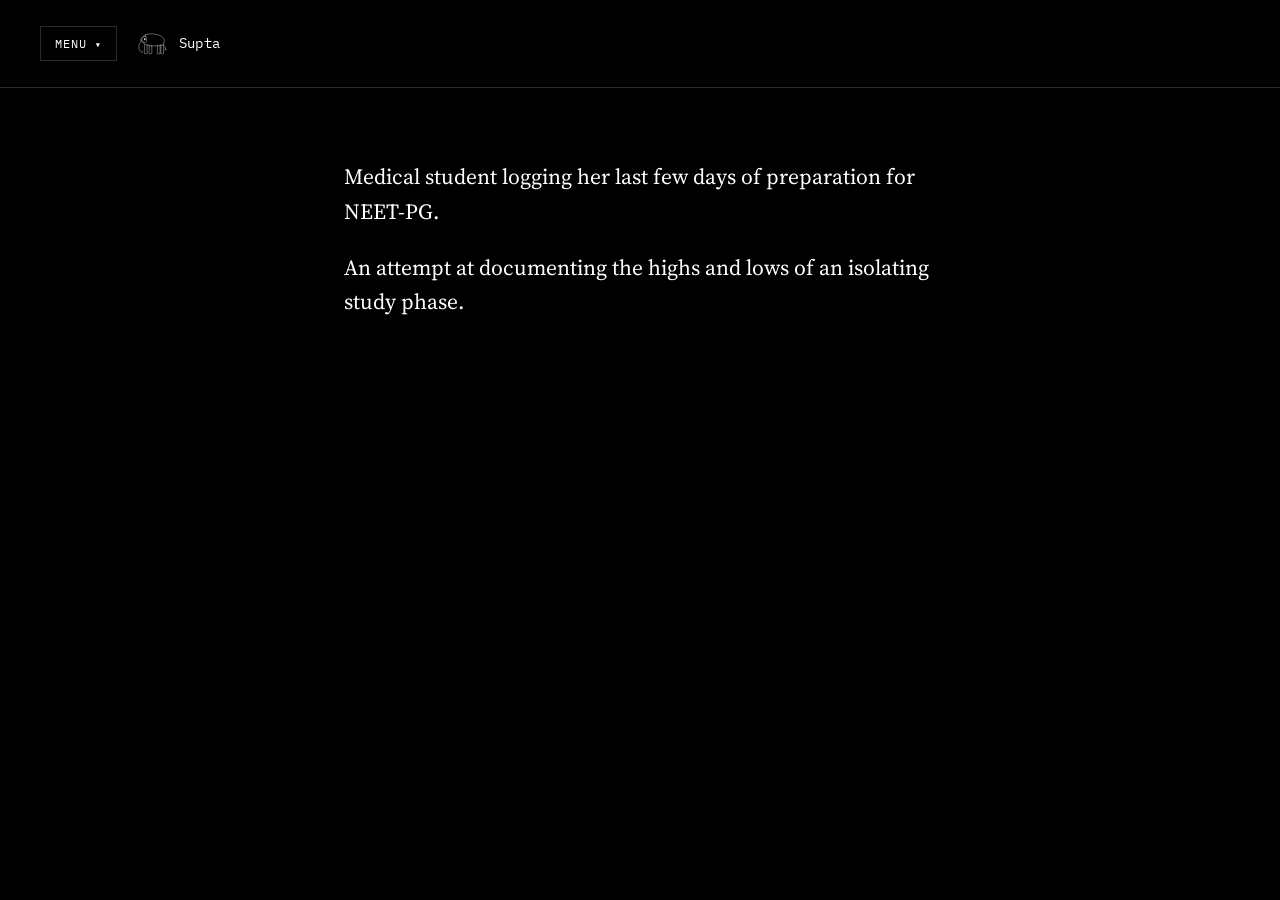
<file: index.html>
<!DOCTYPE html>
<html lang="en">
<head>
  <meta charset="UTF-8" />
  <meta name="viewport" content="width=device-width, initial-scale=1.0" />
  <title>Supta</title>
  <link rel="icon" type="image/svg+xml" href="favicon.svg" />
  <link rel="preconnect" href="https://fonts.googleapis.com" />
  <link rel="preconnect" href="https://fonts.gstatic.com" crossorigin />
  <link
    href="https://fonts.googleapis.com/css2?family=IBM+Plex+Mono:wght@400;500&family=Source+Serif+4:ital,wght@0,400;0,600;1,400&display=swap"
    rel="stylesheet"
  />
  <link rel="stylesheet" href="style.css" />
</head>
<body data-page="home">

  <header id="site-nav" class="topbar"></header>

  <main>
    <p class="home-lede">Medical student logging her last few days of preparation for NEET-PG.</p>
    <p class="home-lede">An attempt at documenting the highs and lows of an isolating study phase.</p>
  </main>

  <script src="nav.js"></script>
</body>
</html>
</file>
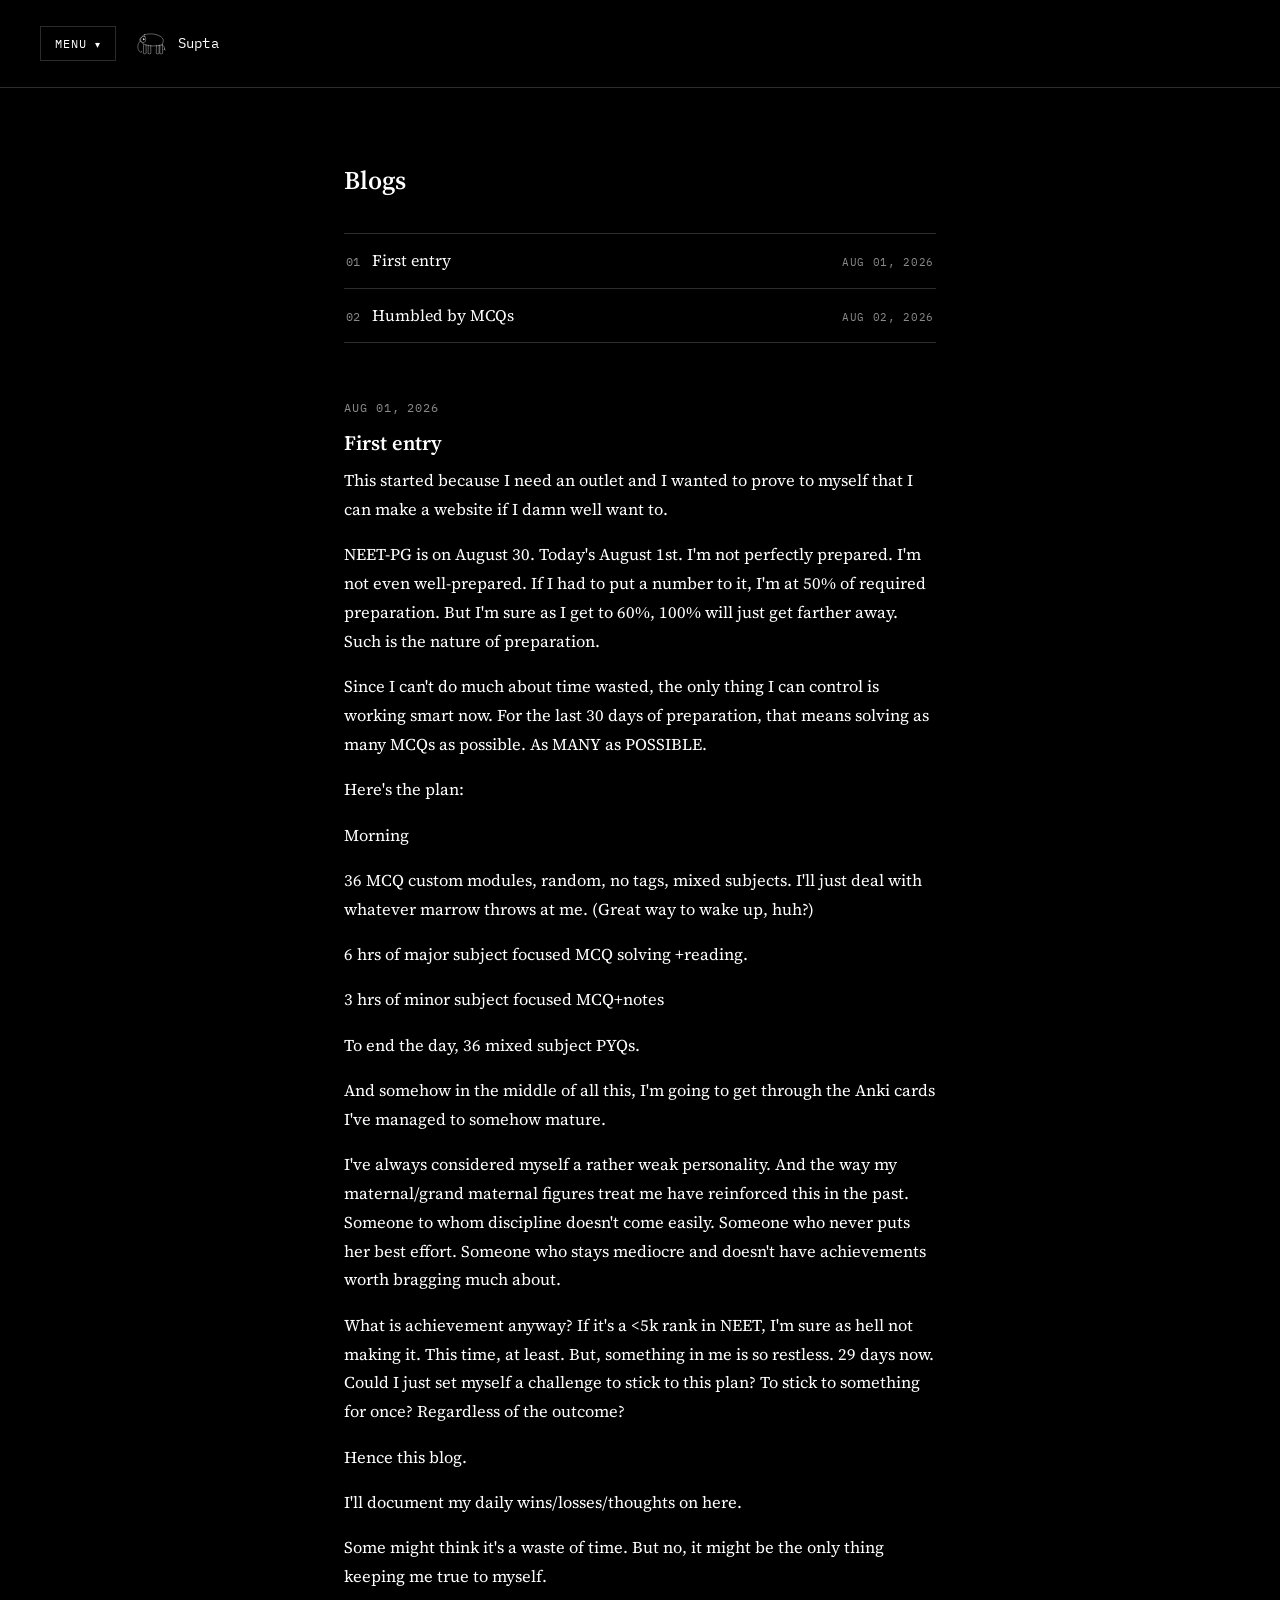
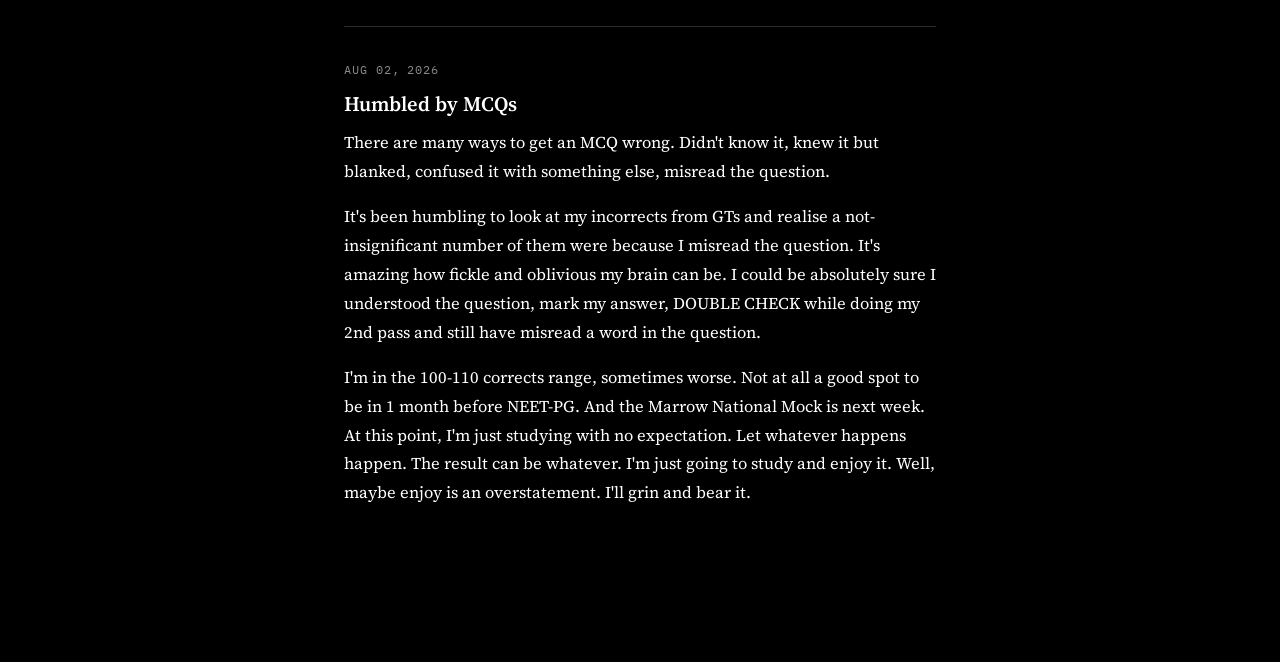
<file: blogs.html>
<!DOCTYPE html>
<html lang="en">
<head>
  <meta charset="UTF-8" />
  <meta name="viewport" content="width=device-width, initial-scale=1.0" />
  <title>Blogs — Supta</title>
  <link rel="icon" type="image/svg+xml" href="favicon.svg" />
  <link rel="preconnect" href="https://fonts.googleapis.com" />
  <link rel="preconnect" href="https://fonts.gstatic.com" crossorigin />
  <link
    href="https://fonts.googleapis.com/css2?family=IBM+Plex+Mono:wght@400;500&family=Source+Serif+4:ital,wght@0,400;0,600;1,400&display=swap"
    rel="stylesheet"
  />
  <link rel="stylesheet" href="style.css" />
</head>
<body data-page="blogs">

  <header id="site-nav" class="topbar"></header>

  <main>
    <h1 class="page-title">Blogs</h1>
    <ol class="post-index" id="post-index"></ol>
    <div id="feed"></div>
  </main>

  <script src="nav.js"></script>
  <script src="posts-data.js"></script>
  <script src="blogs.js"></script>
</body>
</html>
</file>
<file: style.css>
/* ---------------------------------------------------------
   Tokens
--------------------------------------------------------- */
:root {
  --bg:      #000000;
  --ink:     #ffffff;
  --muted:   #8a8a8a;
  --line:    #2b2b2b;

  --serif: 'Source Serif 4', 'Iowan Old Style', Georgia, 'Times New Roman', serif;
  --mono:  'IBM Plex Mono', 'SF Mono', 'Courier New', monospace;

  --content-max: 640px;
}

* { box-sizing: border-box; }

html { -webkit-text-size-adjust: 100%; }

body {
  margin: 0;
  background: var(--bg);
  color: var(--ink);
  font-family: var(--serif);
  font-size: 17px;
  line-height: 1.6;
  -webkit-font-smoothing: antialiased;
}

a { color: inherit; }

::selection { background: #ffffff; color: #000000; }

/* ---------------------------------------------------------
   Top bar: dropdown menu + elephant mark
--------------------------------------------------------- */
.topbar {
  display: flex;
  align-items: center;
  gap: 18px;
  padding: 26px 40px;
  border-bottom: 1px solid var(--line);
}

.dropdown {
  position: relative;
}

.dropdown-trigger {
  font-family: var(--mono);
  font-size: 0.72rem;
  text-transform: uppercase;
  letter-spacing: 0.08em;
  background: none;
  border: 1px solid var(--line);
  color: var(--ink);
  padding: 9px 14px;
  cursor: pointer;
  display: flex;
  align-items: center;
  gap: 8px;
}

.dropdown-trigger:hover,
.dropdown-trigger[aria-expanded="true"] {
  border-color: var(--ink);
}

.dropdown-caret {
  font-size: 0.65rem;
  transition: transform 0.15s ease;
}

.dropdown-trigger[aria-expanded="true"] .dropdown-caret {
  transform: rotate(180deg);
}

.dropdown-panel {
  position: absolute;
  top: calc(100% + 6px);
  left: 0;
  min-width: 150px;
  background: var(--bg);
  border: 1px solid var(--line);
  display: none;
  flex-direction: column;
  z-index: 20;
}

.dropdown-panel.open { display: flex; }

.dropdown-panel a {
  padding: 11px 14px;
  font-family: var(--mono);
  font-size: 0.72rem;
  text-transform: uppercase;
  letter-spacing: 0.06em;
  color: var(--muted);
  text-decoration: none;
  border-bottom: 1px solid var(--line);
}

.dropdown-panel a:last-child { border-bottom: none; }

.dropdown-panel a:hover,
.dropdown-panel a.active {
  color: var(--ink);
  background: #0d0d0d;
}

.brand {
  display: flex;
  align-items: center;
  gap: 10px;
  text-decoration: none;
  color: var(--ink);
}

.brand-mark {
  width: 34px;
  height: auto;
  color: var(--ink);
}

.brand-mark path,
.brand-mark circle {
  stroke: var(--ink);
}

.brand-name {
  font-family: var(--mono);
  font-size: 0.85rem;
  letter-spacing: 0.02em;
}

/* ---------------------------------------------------------
   Main content
--------------------------------------------------------- */
main {
  max-width: var(--content-max);
  margin: 0 auto;
  padding: 72px 24px 120px;
}

/* Home page description */
.home-lede {
  font-family: var(--serif);
  font-size: 1.35rem;
  line-height: 1.6;
  margin: 0 0 1em;
}

.home-lede:last-child { margin-bottom: 0; }

/* ---------------------------------------------------------
   Blogs page
--------------------------------------------------------- */
.page-title {
  font-family: var(--serif);
  font-weight: 600;
  font-size: 1.6rem;
  margin: 0 0 32px;
}

.post-index {
  list-style: none;
  margin: 0 0 56px;
  padding: 0;
  border-top: 1px solid var(--line);
}

.post-index li {
  border-bottom: 1px solid var(--line);
}

.post-index a {
  display: flex;
  align-items: baseline;
  justify-content: space-between;
  gap: 16px;
  padding: 14px 2px;
  text-decoration: none;
  color: var(--ink);
  font-family: var(--serif);
  font-size: 1rem;
}

.post-index a:hover { color: var(--muted); }

.index-title {
  display: flex;
  align-items: baseline;
  gap: 12px;
  min-width: 0;
}

.index-num {
  font-family: var(--mono);
  font-size: 0.72rem;
  color: var(--muted);
  flex-shrink: 0;
}

.index-date {
  font-family: var(--mono);
  font-size: 0.68rem;
  color: var(--muted);
  text-transform: uppercase;
  letter-spacing: 0.06em;
  white-space: nowrap;
}

/* Full entries */
.entry {
  padding: 34px 0;
  border-bottom: 1px solid var(--line);
  scroll-margin-top: 24px;
}

.entry:first-child { padding-top: 0; }
.entry:last-child { border-bottom: none; }

.entry-date {
  display: block;
  font-family: var(--mono);
  font-size: 0.72rem;
  text-transform: uppercase;
  letter-spacing: 0.08em;
  color: var(--muted);
  margin-bottom: 12px;
}

.entry-title {
  font-family: var(--serif);
  font-weight: 600;
  font-size: 1.28rem;
  margin: 0 0 10px;
  line-height: 1.35;
}

.entry-body {
  font-size: 1.03rem;
  line-height: 1.75;
}

.entry-body p { margin: 0 0 1em; }
.entry-body p:last-child { margin-bottom: 0; }

.empty {
  font-family: var(--mono);
  font-size: 0.85rem;
  color: var(--muted);
}

/* ---------------------------------------------------------
   Responsive
--------------------------------------------------------- */
@media (max-width: 600px) {
  .topbar { padding: 20px 24px; }
  main { padding: 48px 20px 80px; }
  body { font-size: 16px; }
  .home-lede { font-size: 1.15rem; }
  .entry-title { font-size: 1.15rem; }
  .post-index a { flex-direction: column; align-items: flex-start; gap: 4px; }
}
</file>
